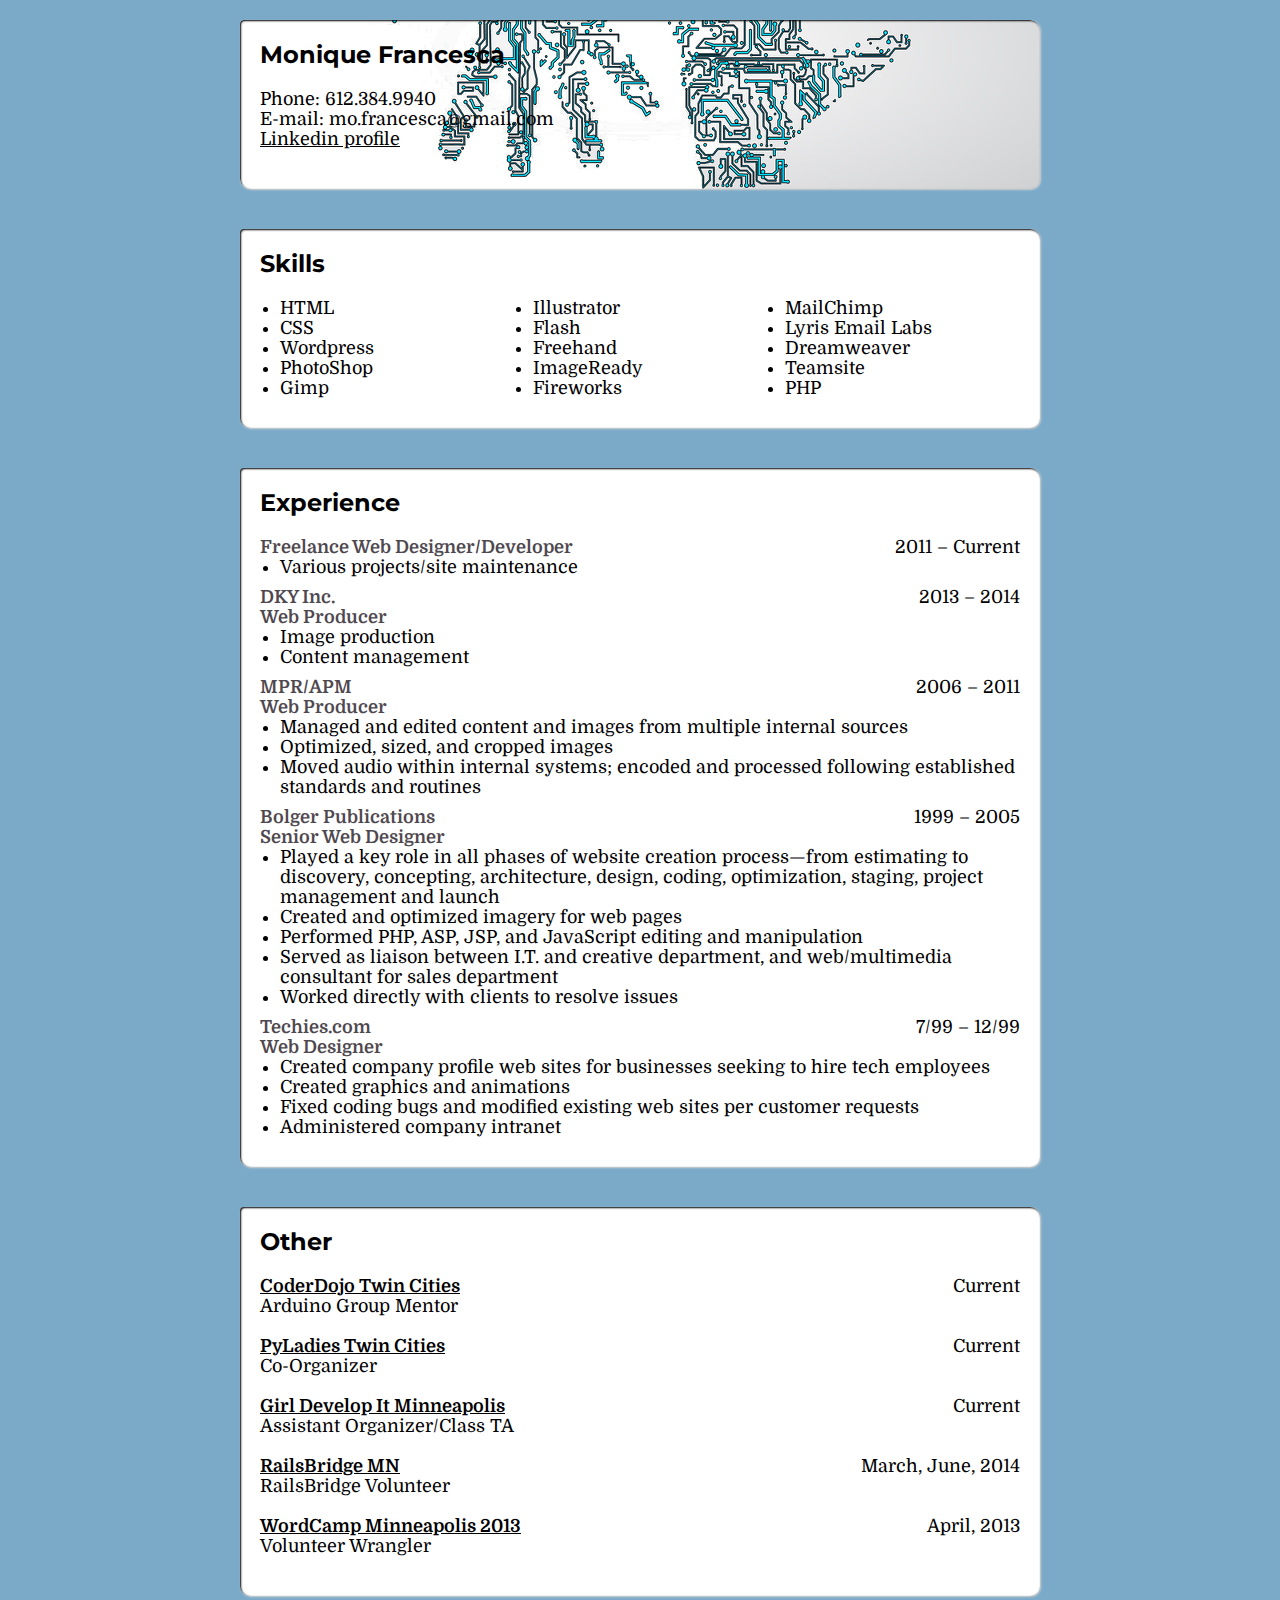
<file: index.html>
<!DOCTYPE html>
<meta charset="UTF-8">
<html>
	<head>
		<link rel="stylesheet" href="main.css">
		<title>Monique Francesca's Resume</title>
		<link href='http://fonts.googleapis.com/css?family=Montserrat:400,700' rel='stylesheet' type='text/css'>
		<link href='http://fonts.googleapis.com/css?family=Domine:400,700' rel='stylesheet' type='text/css'>
	</head>

	<body>
		<main>
			<section class="header_box">
				<header>
					<h1>Monique Francesca</h1>
				</header>
				<p>Phone: 612.384.9940<br>
				E-mail: mo.francesca@gmail.com<br>
				<a href="https://www.linkedin.com/in/moniquefrancesca">Linkedin profile</a></p>
			</section>

			<section class="box">
				<header>
					<h1>Skills</h1>
				</header>
						<ul class="columns">
						<li>HTML</li>
						<li>CSS</li>
						<li>Wordpress</li>
						<li>PhotoShop</li>
						<li>Gimp</li>
						<li>Illustrator</li>
						<li>Flash</li>
						<li>Freehand</li>
						<li>ImageReady</li>
						<li>Fireworks</li>
						<li>MailChimp</li>
						<li>Lyris Email Labs</li>
						<li>Dreamweaver</li>
						<li>Teamsite</li>
						<li>PHP</li>
						</ul>
			</section>

			<section class="box">
				<header>
					<h1>Experience</h1>
				</header>

				<div class="title-year">
					<div class="year">2011 &ndash; Current</div>
					<h4>Freelance Web Designer/Developer</h4>
				</div>
				<div class="experience-content">
					<ul>
						<li>Various projects/site maintenance</li>
					</ul>
				</div>

				<div class="title-year">
					<div class="year">2013 &ndash; 2014</div>
					<h4>DKY Inc.</h4>
				</div>
				<div class="experience-content">
					<h4>Web Producer</h4>
					<ul>
						<li>Image production</li>
						<li>Content management</li>
					</ul>
				</div>

				<div class="title-year">
					<div class="year">2006 &ndash; 2011</div>
					<h4>MPR/APM</h4>
				</div>
				<div class="experience-content">
					<h4>Web Producer</h4>
					<ul>
						<li>Managed and edited content and images from multiple internal sources</li>
						<li>Optimized, sized, and cropped images</li>
						<li>Moved audio within internal systems; encoded and processed following established standards and routines</li>
					</ul>
				</div>

				<div class="title-year">
					<div class="year">1999 &ndash; 2005</div>
					<h4>Bolger Publications</h4>
				</div>
				<div class="experience-content">
					<h4>Senior Web Designer</h4>
					<ul>
						<li>Played a key role in all phases of website creation process&mdash;from estimating to discovery, concepting, architecture, design, coding, optimization, staging, project management and launch</li>
						<li>Created and optimized imagery for web pages</li>
						<li>Performed PHP, ASP, JSP, and JavaScript editing and manipulation</li>
						<li>Served as liaison between I.T. and creative department, and web/multimedia consultant for sales department</li>
						<li>Worked directly with clients to resolve issues</li>
					</ul>
				</div>

				<div class="title-year">
					<div class="year">7/99 &ndash; 12/99</div>
					<h4>Techies.com</h4>
				</div>
				<div class="experience-content">
					<h4>Web Designer</h4>
					<ul>
						<li>Created company profile web sites for businesses seeking to hire tech employees</li>
						<li>Created graphics and animations</li>
						<li>Fixed coding bugs and modified existing web sites per customer requests</li>
						<li>Administered company intranet</li>
					</ul>
				</div>
			</section>

			<section class="box">
				<header>
					<h1>Other</h1>
				</header>

				<div class="title-year">
					<div class="year">Current</div>
					<h4><a href="http://www.coderdojotc.org/">CoderDojo Twin Cities</a></h4>
				</div>
				<div class="experience-content">
					<p>Arduino Group Mentor</p>
				</div>

				<div class="title-year">
					<div class="year">Current</div>
					<h4><a href="http://www.meetup.com/PyLadiesTC/">PyLadies Twin Cities</a></h4>
				</div>
				<div class="experience-content">
					<p>Co-Organizer</p>
				</div>

				<div class="title-year">
					<div class="year">Current</div>
					<h4><a href="http://www.meetup.com/Girl-Develop-It-Minneapolis">Girl Develop It Minneapolis</a></h4>
				</div>
				<div class="experience-content">
					<p>Assistant Organizer/Class TA</p>
				</div>

				<div class="title-year">
					<div class="year">March, June, 2014</div>
					<h4><a href="https://twitter.com/railsbridgeMN">RailsBridge MN</a></h4>
				</div>
				<div class="experience-content">
					<p>RailsBridge Volunteer</p>
				</div>

				<div class="title-year">
					<div class="year">April, 2013</div>
					<h4><a href="https://minneapolis.wordcamp.org/2013/">WordCamp Minneapolis 2013</a></h4>
				</div>
				<div class="experience-content">
					<p>Volunteer Wrangler</p>
				</div>
			</section>
		</main>
	</body>
</html>
</file>
<file: main.css>
* { margin:0; padding:0; }
a img { border-style:none; }
a { text-decoration:none; }
ul li { margin:0; padding:0; }

ul {
	margin-left: 20px;
	margin-bottom: 10px;
}

body {
	background-color: #7baac9;
	font-family: 'Domine', serif;
	font-size: 18px;
}

h1 {
	font-family: 'Montserrat', sans-serif;
	font-size: 24px;
}

h4 {
	color: #4F484F;
}

p {
	font-family: 'Domine', serif;
	font-size: 18px;
	margin-bottom: 20px;
}

a {
	color: #000;
}

a:link {
    text-decoration: underline;
}

a:visited {
    text-decoration: none;
}

a:hover {
    text-decoration: underline;
}

a:active {
    text-decoration: none;
}

.h1 {
	text-transform: uppercase;
}

main {
	width: 800px;
	margin: 20px auto 40px;
}

section {
	margin-bottom: 50px;
	background-color: #eee;
	padding: 20px;
}

section h1 {
	margin-bottom: 20px;
}

.columns {
	-webkit-columns: 3 200px;
     -moz-columns: 3 200px;
          columns: 3 200px;
}

.year {
	float: right;
}

.header {
	margin-bottom: 50px;
	background-color: #eee;
	padding: 20px;
}

.skills {
	margin-bottom: 50px;
	background-color: #eee;
	padding: 20px;
}

.skills h1 {
	margin-bottom: 20px;
}

.experience {
	margin-bottom: 50px;
	background-color: #eee;
	padding: 20px;
}

.experience h1 {
	margin-bottom: 20px;
}

.experience .experience-content {
	font-family: 'Domine', serif;
	font-size: 18px;
	margin-bottom: 20px;
}

.other {
	margin-bottom: 50px;
	background-color: #eee;
	padding: 20px;
}

.other h1 {
	margin-bottom: 20px;
}

.other p	{
	margin-bottom: 20px;
}

.other h4 {
	color: #4F484F;
}

.box {
	box-shadow: 1px 1px 2px #cecece,
	inset 1px 1px 2px #000;
	padding: 20px 20px 20px 20px;
	margin-bottom: 40px;
	background-color: #fff;
	border-radius: 4px 10px 10px 10px;
}

.header_box {
	box-shadow: 1px 1px 2px #cecece,
	inset 1px 1px 2px #000;
	padding: 20px 20px 20px 20px;
	margin-bottom: 40px;
	background-color: #fff;
	border-radius: 4px 10px 10px 10px;
	background-image: url('images/header.jpg');
	background-position: bottom right;
	background-repeat: no-repeat;
	/*opacity: 0.25;*/
}
</file>
